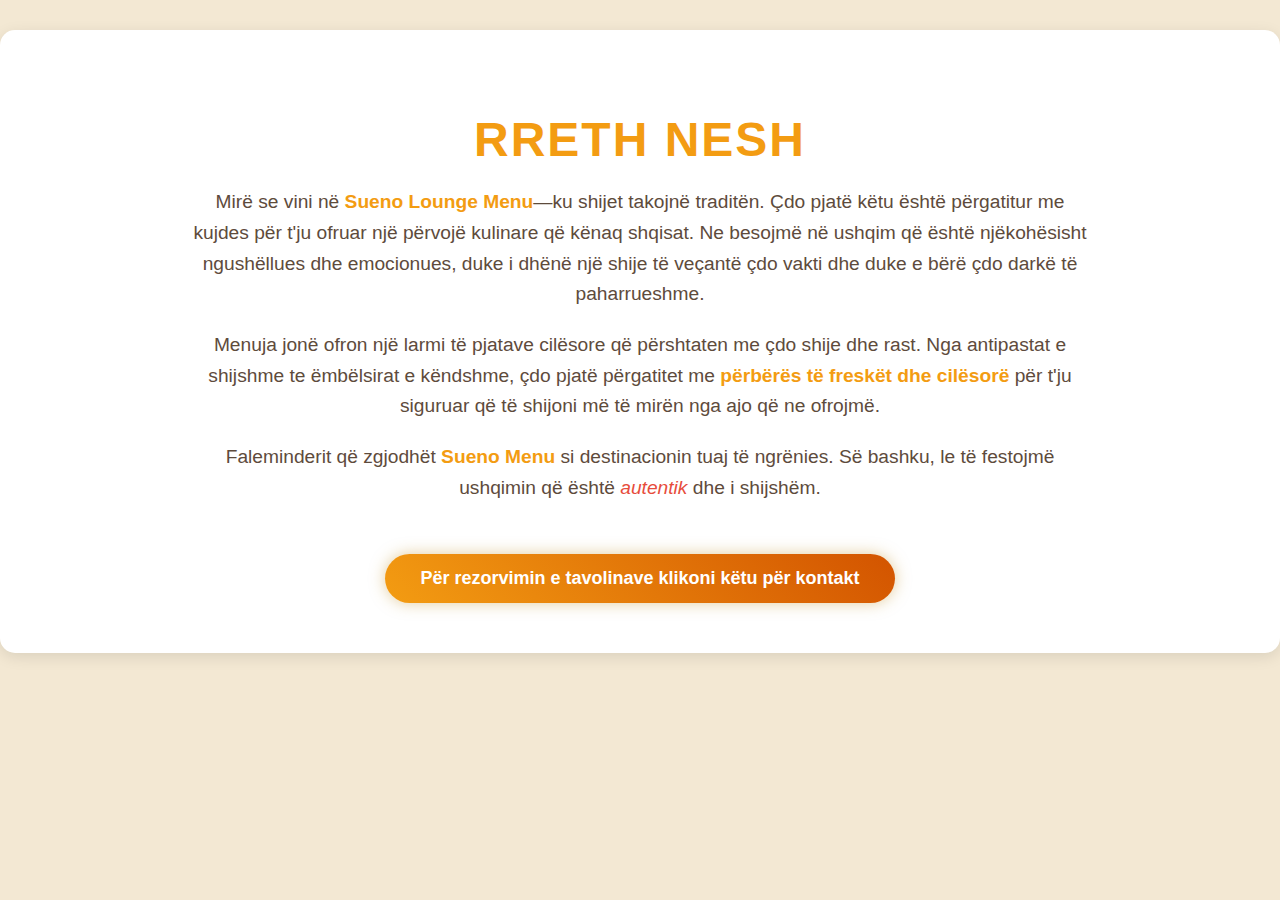
<file: aboutus.html>
<!DOCTYPE html>
<html lang="en">
<head>
  <meta charset="UTF-8">
  <meta name="viewport" content="width=device-width, initial-scale=1.0">
  <title>Rreth Nesh - Restaurant Sueno</title>
  <link rel="stylesheet" href="aboutus.css">
</head>
<body>

<div class="about-container">
  <h1>Rreth Nesh</h1>
  <p>Mirë se vini në <span class="highlight">Sueno Lounge Menu</span>—ku shijet takojnë traditën. Çdo pjatë këtu është përgatitur me kujdes për t'ju ofruar një përvojë kulinare që kënaq shqisat. Ne besojmë në ushqim që është njëkohësisht ngushëllues dhe emocionues, duke i dhënë një shije të veçantë çdo vakti dhe duke e bërë çdo darkë të paharrueshme.</p>
  <p>Menuja jonë ofron një larmi të pjatave cilësore që përshtaten me çdo shije dhe rast. Nga antipastat e shijshme te ëmbëlsirat e këndshme, çdo pjatë përgatitet me <span class="highlight">përbërës të freskët dhe cilësorë</span> për t'ju siguruar që të shijoni më të mirën nga ajo që ne ofrojmë.</p>
  <p>Faleminderit që zgjodhët <span class="highlight">Sueno Menu</span> si destinacionin tuaj të ngrënies. Së bashku, le të festojmë ushqimin që është <em>autentik</em> dhe i shijshëm.</p>
  <a href="contact.html" class="about-button"> Për rezorvimin e tavolinave klikoni këtu për kontakt</a>
</div>

</body>
</html>
</file>
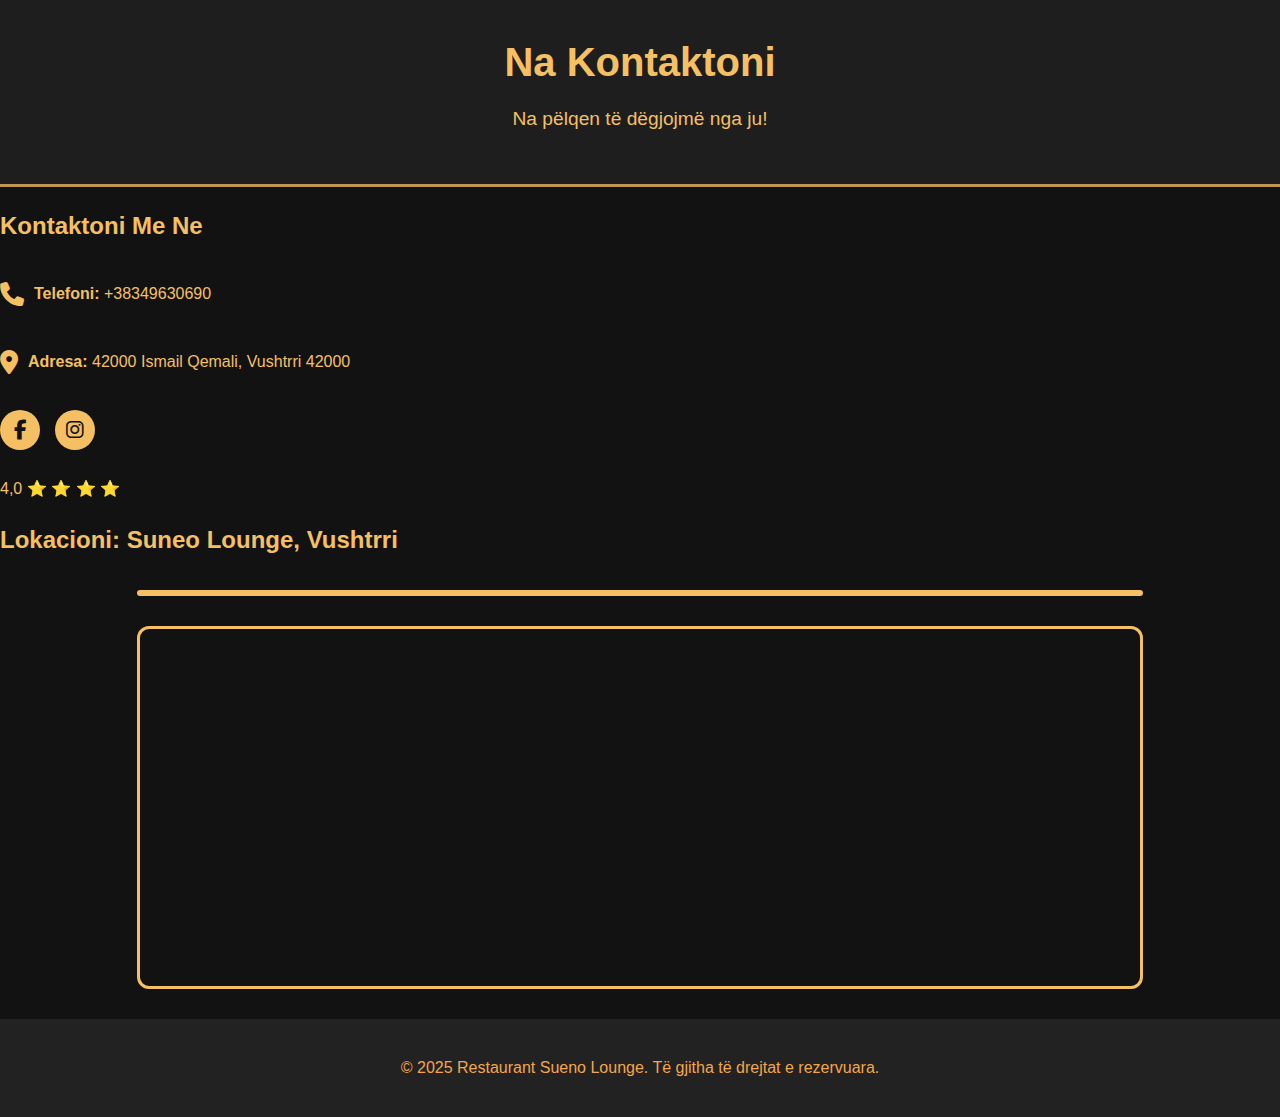
<file: contact.html>
<!DOCTYPE html>
<html lang="en">
<head>
    <meta charset="UTF-8">
    <meta name="viewport" content="width=device-width, initial-scale=1.0">
    <title>Na Kontaktoni - Restaurant Sueno</title>
    <link rel="stylesheet" href="contact.css">
    <link rel="stylesheet" href="https://cdnjs.cloudflare.com/ajax/libs/font-awesome/6.4.2/css/all.min.css">

   
</head>
<body>
    <header>
        <h1>Na Kontaktoni</h1>
        <p>Na pëlqen të dëgjojmë nga ju!</p>
    </header>

    <div class="contact-container">
        <div class="contact-info">
            <h2>Kontaktoni Me Ne</h2>
            
            <div class="info-item">
                <i class="fas fa-phone"></i>
                <p><strong>Telefoni:</strong> +38349630690</p>
            </div>
          
            <div class="info-item">
                <i class="fas fa-map-marker-alt"></i>
                <p><strong>Adresa:</strong> 42000 Ismail Qemali, Vushtrri 42000</p>
            </div>
            <div class="social-links">
                
                    
                    <div class="social-icons">
                        <a href="https://www.facebook.com/p/SUENO-Lounge-100043655847086/"><i class="fab fa-facebook-f"></i></a>
                        <a href="http://instagram.com/sueno_lounge_/"><i class="fab fa-instagram"></i></a>
                        
                    </div><br>
                    4,0 ⭐ ⭐ ⭐ ⭐
            </div>
          
        </div>
        <div class="map">
        <h2>Lokacioni:  Suneo Lounge, Vushtrri</h2>
    <div class="map-container">
        <div class="road horizontal"></div>
        <div class="road vertical"></div>
        <div class="marker"></div>
    </div>

</div>
<div class="map-container">
    <iframe
        src="https://www.google.com/maps/embed?pb=!1m18!1m12!1m3!1d2944.117551616548!2d20.967426215463158!3d42.823957979159796!2m3!1f0!2f0!3f0!3m2!1i1024!2i768!4f13.1!3m3!1m2!1s0x13535c0c5192930b%3A0x97ed90b96b5b2430!2sSUENO%20Lounge!5e0!3m2!1sen!2s!4v1712424708005!5m2!1sen!2s"
        width="100%" height="350" style="border:0;" allowfullscreen="" loading="lazy"
        referrerpolicy="no-referrer-when-downgrade"></iframe>
</div>

    <footer>
        <p>© 2025 Restaurant Sueno Lounge. Të gjitha të drejtat e rezervuara.</p>
    </footer>
</body>
</html>
</file>
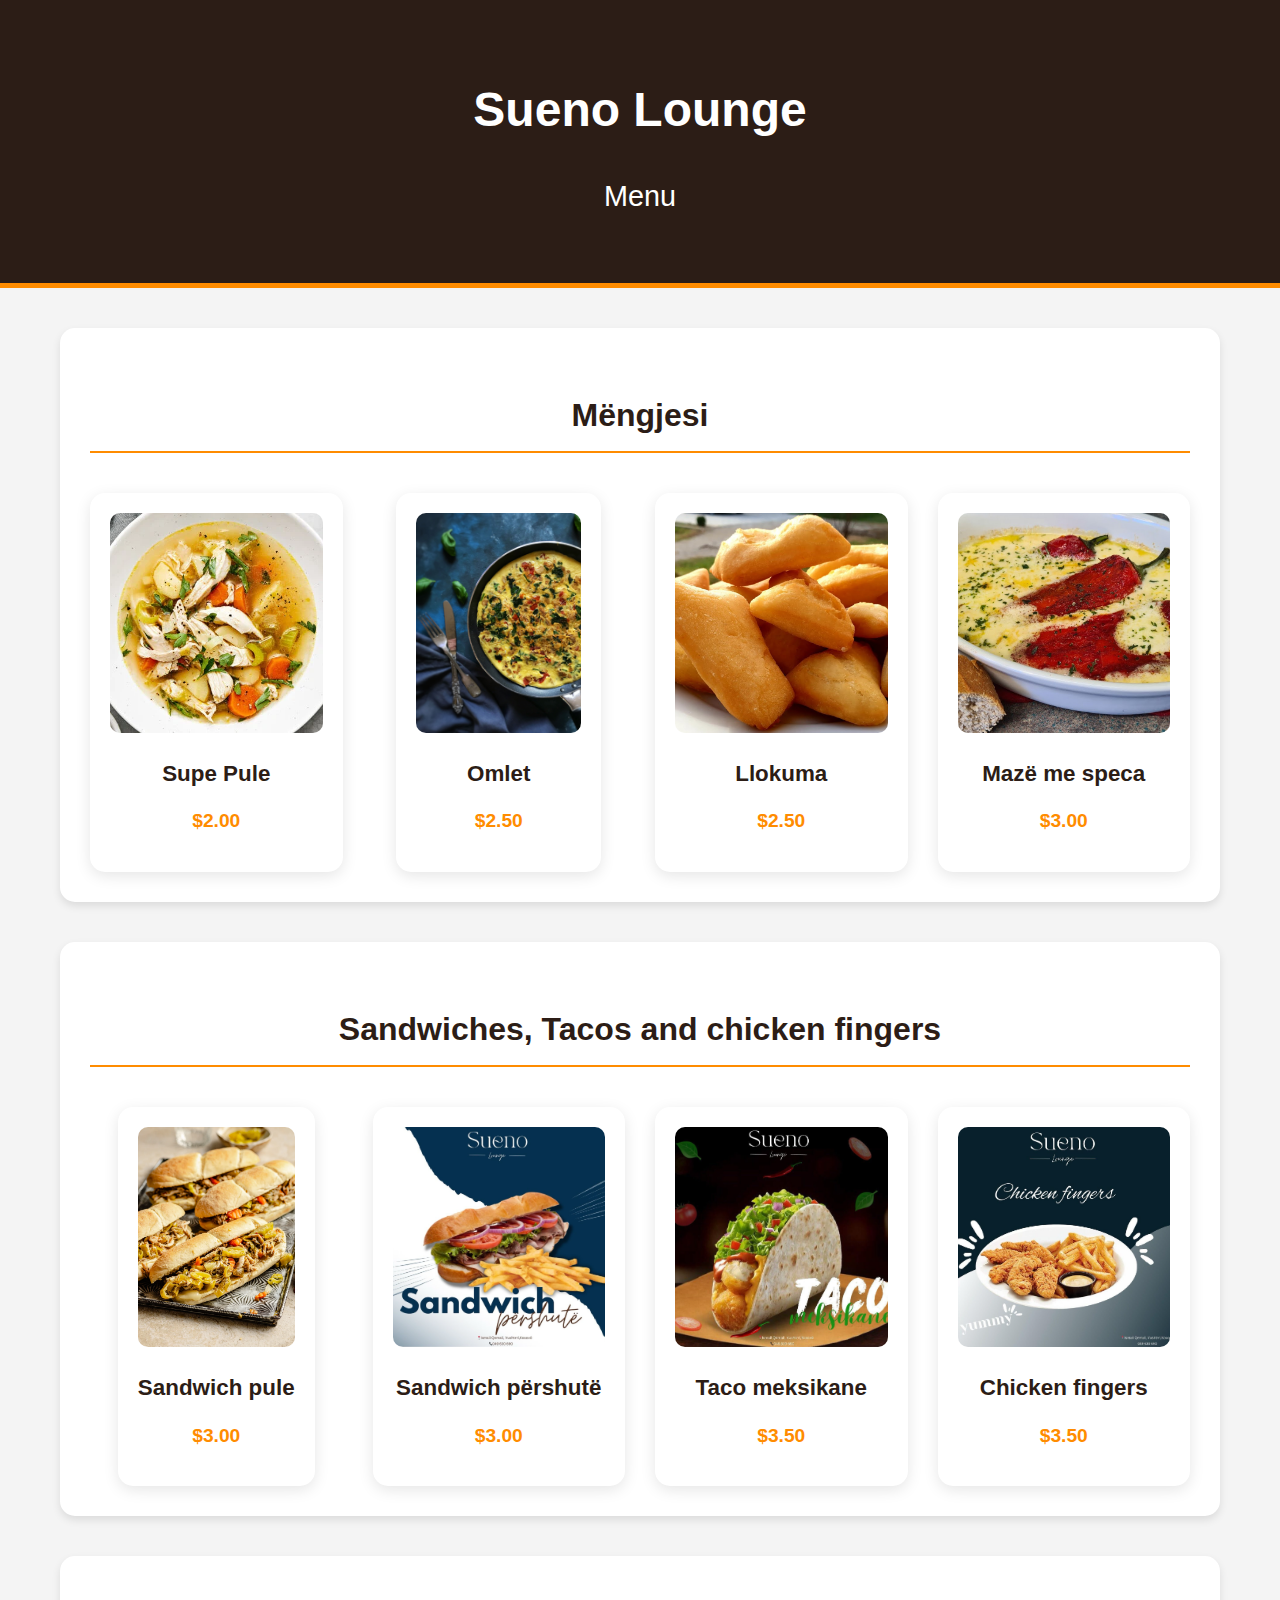
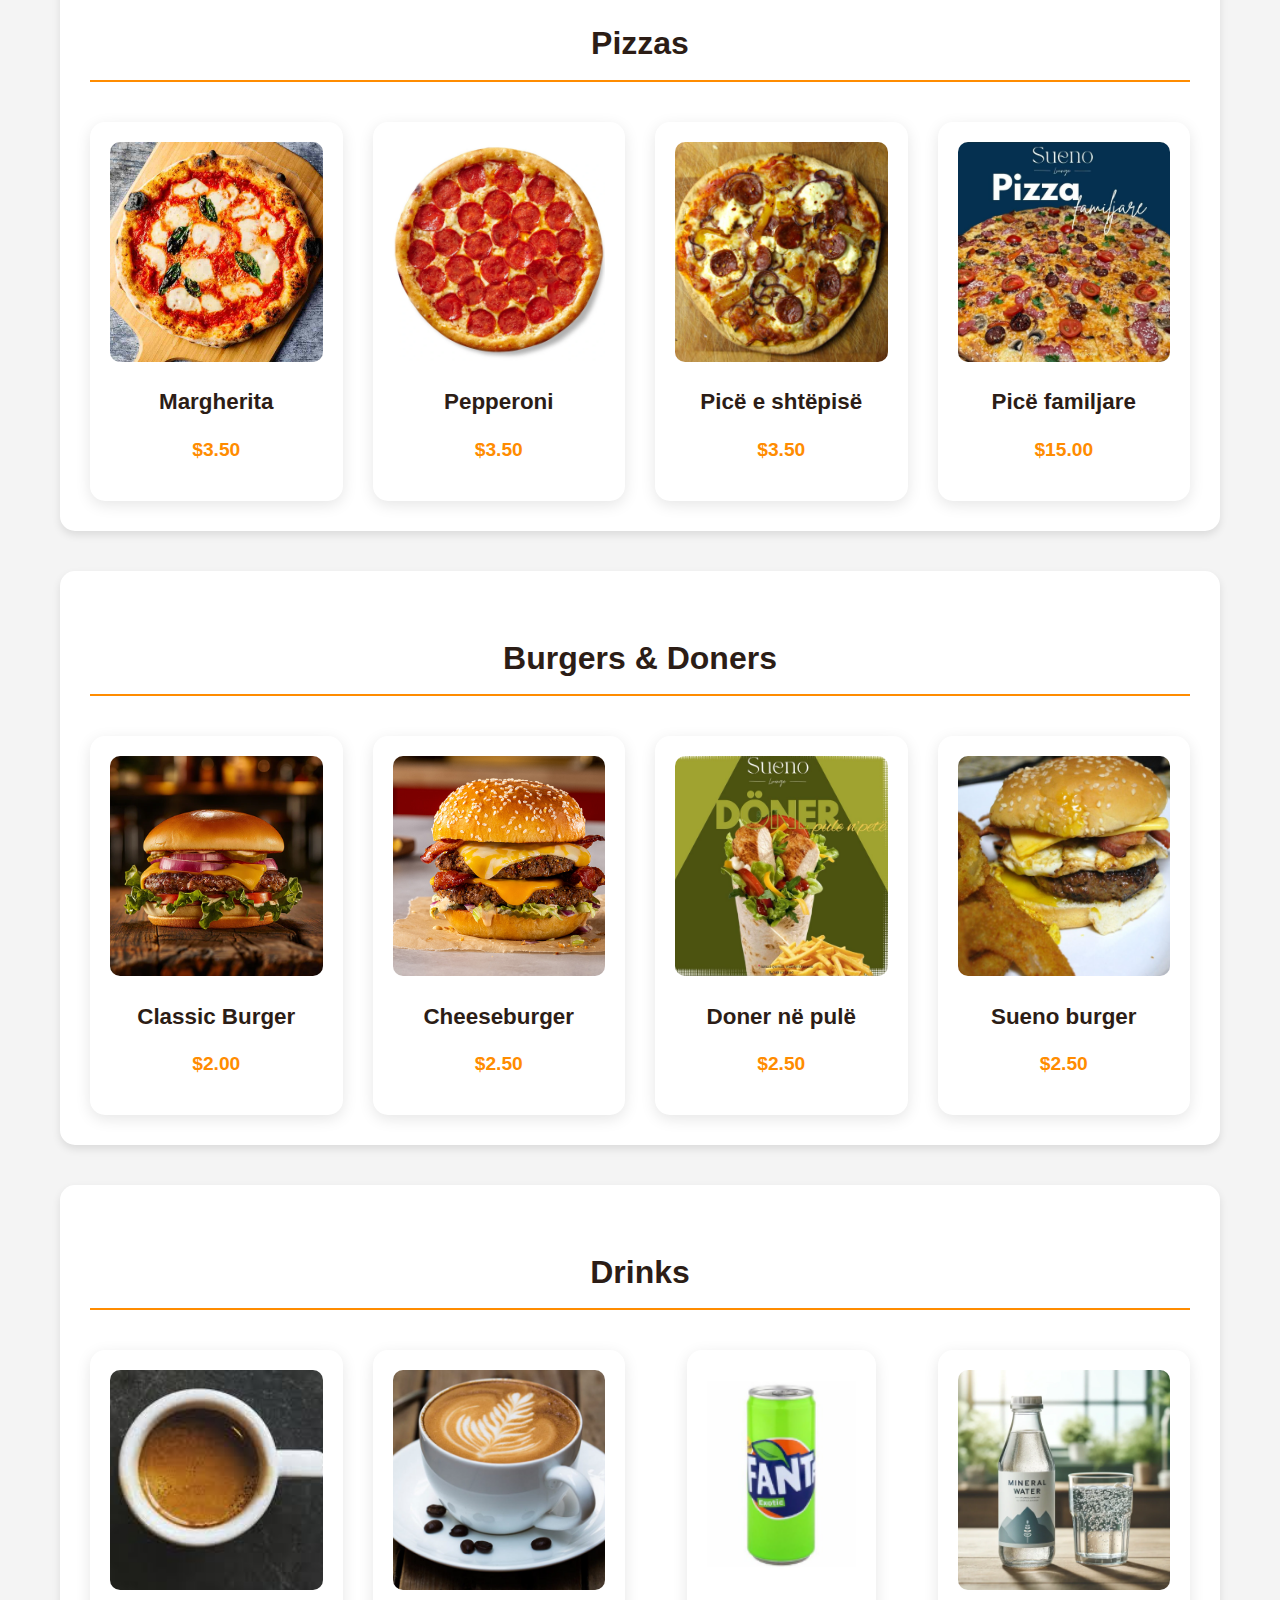
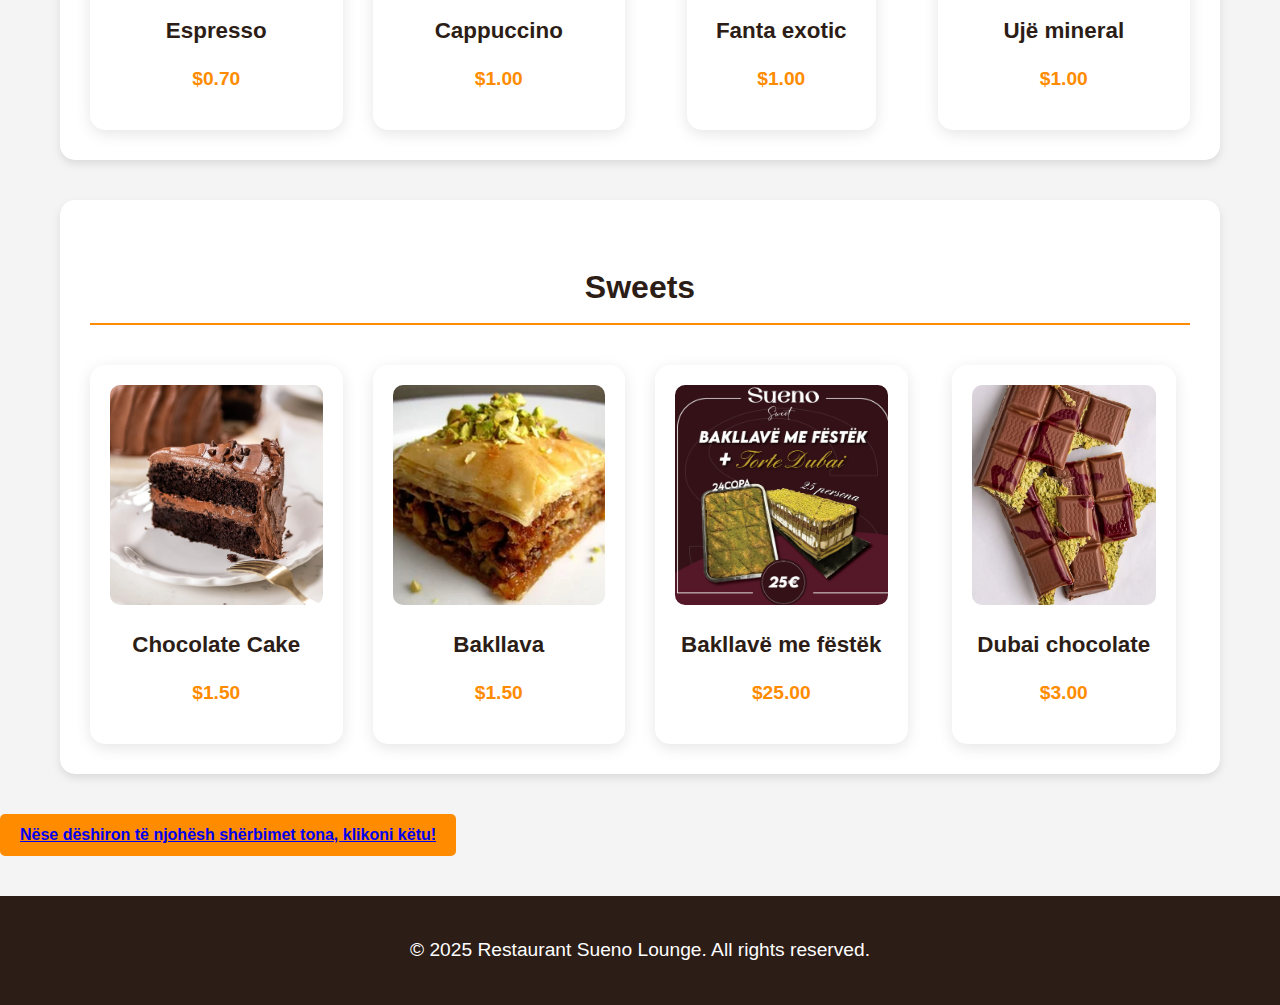
<file: menu.html>
<!DOCTYPE html>
<html lang="en">

<head>
    <meta charset="UTF-8">
    <meta name="viewport" content="width=device-width, initial-scale=1.0">
    <title>Restaurant Sueno Menu</title>
    <link rel="stylesheet" href="menu.css">
</head>

<body>
    <header>
        <h1> Sueno Lounge</h1>
        <h2>Menu</h2>
    </header>

    <!-- Breakfast Section -->
    <div class="menu-section">
        <h3>Mëngjesi</h3>
        <div class="menu-items">
            <div class="menu-item">
                <img src="supe pule.webp" alt="Supe Pule">
                <h4>Supe Pule</h4>
                <span>$2.00</span>
            </div>
            <div class="menu-item">
                <img src="omlet mix.jpg" alt="Omlet">
                <h4>Omlet</h4>
                <span>$2.50</span>
            </div>
            <div class="menu-item">
                <img src="Llokuma.jpg" alt="Llokuma">
                <h4>Llokuma</h4>
                <span>$2.50</span>
            </div>
            <div class="menu-item">
                <img src="Mazë me speca.jpg" alt="Mazë me speca">
                <h4>Mazë me speca</h4>
                <span>$3.00</span>
            </div>
        </div>
    </div>

    <!-- Sandwiches Section -->
    <div class="menu-section">
        <h3>Sandwiches, Tacos and chicken fingers</h3>
        <div class="menu-items">
            <div class="menu-item">
                <img src="chicken sandwich.webp" alt="Sandwich pule">
                <h4>Sandwich pule</h4>
                <span>$3.00</span>
            </div>
            <div class="menu-item">
                <img src="Sandwich përshutë.PNG" alt="Sandwich përshutë">
                <h4>Sandwich përshutë</h4>
                <span>$3.00</span>
            </div>
            <div class="menu-item">
                <img src="Taco meksikane.jpg" alt="Tako meksikane">
                <h4>Taco meksikane</h4>
                <span>$3.50</span>
            </div>
            <div class="menu-item">
                <img src="Chicken Fingers.PNG" alt="Chicken fingers">
                <h4>Chicken fingers</h4>
                <span>$3.50</span>
            </div>
        </div>
    </div>

    <!-- Pizzas Section -->
    <div class="menu-section">
        <h3>Pizzas</h3>
        <div class="menu-items">
            <div class="menu-item">
                <img src="margarita pica.jpg" alt="Margherita">
                <h4>Margherita</h4>
                <span>$3.50</span>
            </div>
            <div class="menu-item">
                <img src="Picë pepperoni.webp" alt="Pepperoni">
                <h4>Pepperoni</h4>
                <span>$3.50</span>
            </div>
            <div class="menu-item">
                <img src="Picë e shtëpisë.PNG" alt="Veggie Pizza">
                <h4>Picë e shtëpisë</h4>
                <span>$3.50</span>
            </div>
            <div class="menu-item">
                <img src="Picë familjare.jpg" alt="Picë familjare">
                <h4>Picë familjare</h4>
                <span>$15.00</span>
            </div>
        </div>
    </div>

    <!-- Burgers & Doners Section -->
    <div class="menu-section">
        <h3>Burgers & Doners</h3>
        <div class="menu-items">
            <div class="menu-item">
                <img src="classic burger.webp" alt="Classic Burger">
                <h4>Classic Burger</h4>
                <span>$2.00</span>
            </div>
            <div class="menu-item">
                <img src="cheeseburger.jpg" alt="Cheeseburger">
                <h4>Cheeseburger</h4>
                <span>$2.50</span>
            </div>
            <div class="menu-item">
                <img src="Doner në pulë.PNG" alt="Doner në pulë">
                <h4>Doner në pulë</h4>
                <span>$2.50</span>
            </div>
            <div class="menu-item">
                <img src="Sueno burger.jpg" alt="Sueno burger">
                <h4>Sueno burger</h4>
                <span>$2.50</span>
            </div>
        </div>
    </div>

    <div class="menu-section">
        <h3>Drinks</h3>
        <div class="menu-items">
            <div class="menu-item">
                <img src="espresso.jpg" alt="Espresso">
                <h4>Espresso</h4>
                <span>$0.70</span>
            </div>
            <div class="menu-item">
                <img src="cappucchino.jpg" alt="Cappuccino">
                <h4>Cappuccino</h4>
                <span>$1.00</span>
            </div>
            <div class="menu-item">
                <img src="Fanta exotic.jpg" alt="Fanta exotic">
                <h4>Fanta exotic</h4>
                <span>$1.00</span>
            </div>
            <div class="menu-item">
                <img src="mineral-water.jpg" alt="Ujë mineral">
                <h4>Ujë mineral</h4>
                <span>$1.00</span>
            </div>
        </div>
    </div>

    <!-- Sweets Section -->
    <div class="menu-section">
        <h3>Sweets</h3>
        <div class="menu-items">
            <div class="menu-item">
                <img src="chocolate-cake.jpg" alt="Chocolate Cake">
                <h4>Chocolate Cake</h4>
                <span>$1.50</span>
            </div>
            <div class="menu-item">
                <img src="baklava.jpg" alt="Bakllava">
                <h4>Bakllava</h4>
                <span>$1.50</span>
            </div>
            <div class="menu-item">
                <img src="Bakllavë me fëstëk.PNG" alt="Bakllavë me fëstëk">
                <h4>Bakllavë me fëstëk</h4>
                <span>$25.00</span>
            </div>
            <div class="menu-item">
                <img src="Dubai chocolate.jpg" alt="Dubai chocolate">
                <h4>Dubai chocolate</h4>
                <span>$3.00</span>
            </div>
        </div>
    </div>

    <div class="services">
        <button><a href="services.html" class="button-link">Nëse dëshiron të njohësh shërbimet tona, klikoni
                këtu!</a></button>
    </div>
    <footer class="footer">
        <p>&copy; 2025 Restaurant Sueno Lounge. All rights reserved.</p>
    </footer>
</body>

</html>
</file>
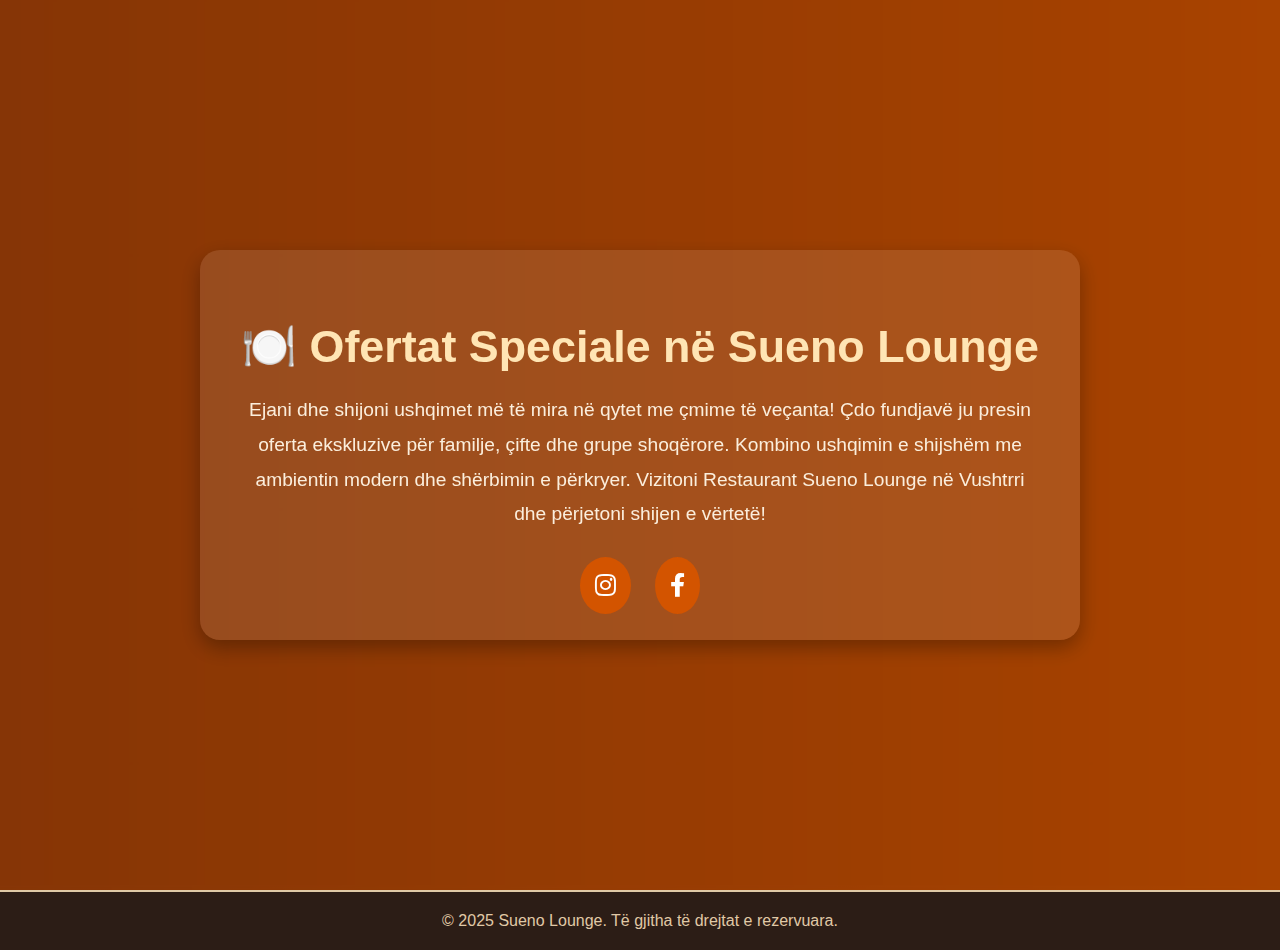
<file: oferta.html>
<!DOCTYPE html>
<html lang="sq">
<head>
    <meta charset="UTF-8">
    <meta name="viewport" content="width=device-width, initial-scale=1.0">
    <title>Ofertat - Restaurant Sueno</title>
    <link rel="stylesheet" href="oferta.css">
    <link href="https://cdnjs.cloudflare.com/ajax/libs/font-awesome/6.0.0/css/all.min.css" rel="stylesheet">
</head>
<body>

    <section class="hero">
        <div class="oferta-container">
            <h1>🍽️ Ofertat Speciale në Sueno Lounge</h1>
            <p>
                Ejani dhe shijoni ushqimet më të mira në qytet me çmime të veçanta!
                Çdo fundjavë ju presin oferta ekskluzive për familje, çifte dhe grupe shoqërore.
                Kombino ushqimin e shijshëm me ambientin modern dhe shërbimin e përkryer.
                Vizitoni Restaurant Sueno Lounge në Vushtrri dhe përjetoni shijen e vërtetë!
            </p>

            <div class="social-icons">
                <a href="http://instagram.com/sueno_lounge_/" target="_blank"><i class="fab fa-instagram"></i></a>
                <a href="https://www.facebook.com/p/SUENO-Lounge-100043655847086/" target="_blank"><i class="fab fa-facebook-f"></i></a>
            </div>
        </div>
    </section>

    <footer>
        &copy; 2025 Sueno Lounge. Të gjitha të drejtat e rezervuara.
    </footer>

</body>
</html>
</file>
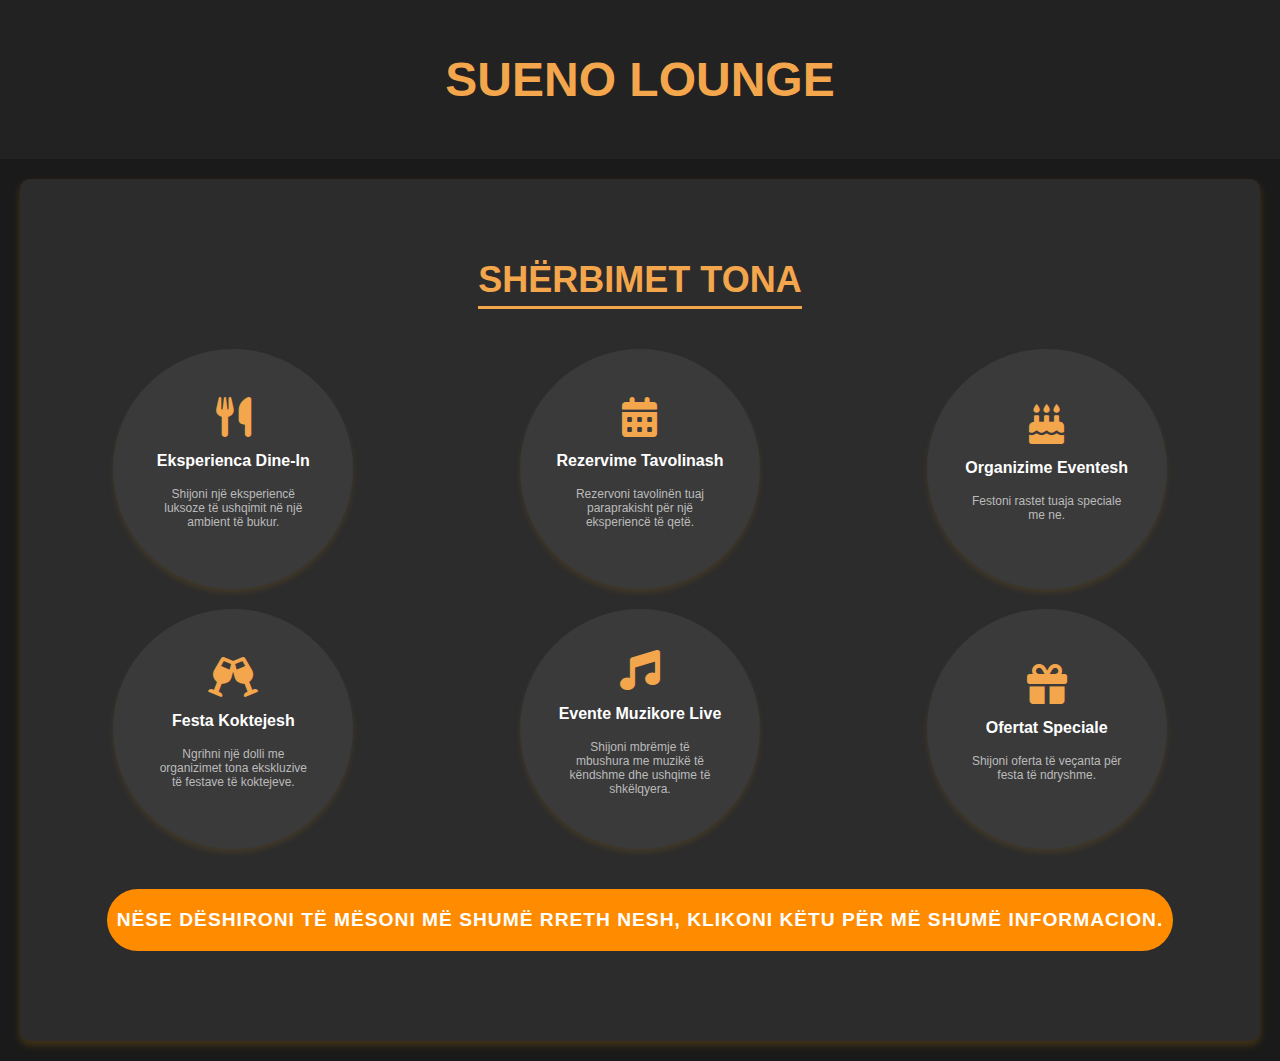
<file: services.html>
<!DOCTYPE html>
<html lang="sq">
<head>
    <meta charset="UTF-8">
    <meta name="viewport" content="width=device-width, initial-scale=1.0">
    <title>Shërbimet Tona - Restaurant Sueno</title>
    <link rel="stylesheet" href="services.css">
    <link rel="stylesheet" href="https://cdnjs.cloudflare.com/ajax/libs/font-awesome/6.0.0/css/all.min.css">
</head>
<body>
    <header>
        <h1> Sueno Lounge</h1>
      
    </header>

    <main>
        <section class="services">
            <h2>Shërbimet Tona</h2>
            <div class="services-container">
                <div class="service-item">
                    <i class="fas fa-utensils"></i>
                    <h3>Eksperienca Dine-In</h3>
                    <p>Shijoni një eksperiencë luksoze të ushqimit në një ambient të bukur.</p>
                </div>
               
                <div class="service-item">
                    <i class="fas fa-calendar-alt"></i>
                    <h3>Rezervime Tavolinash</h3>
                    <p>Rezervoni tavolinën tuaj paraprakisht për një eksperiencë të qetë.</p>
                </div>
                <div class="service-item">
                    <i class="fas fa-birthday-cake"></i>
                    <h3>Organizime Eventesh</h3>
                    <p>Festoni rastet tuaja speciale me ne.</p>
                </div>
                <div class="service-item">
                    <i class="fas fa-glass-cheers"></i>
                    <h3>Festa Koktejesh</h3>
                    <p>Ngrihni një dolli me organizimet tona ekskluzive të festave të koktejeve.</p>
                </div>
                <div class="service-item">
                    <i class="fas fa-music"></i>
                    <h3>Evente Muzikore Live</h3>
                    <p>Shijoni mbrëmje të mbushura me muzikë të këndshme dhe ushqime të shkëlqyera.</p>
                </div>

                <div class="service-item">
                    <i class="fas fa-gift"></i>
                    <h3>Ofertat Speciale</h3>
                    <p>Shijoni oferta të veçanta për festa të ndryshme.</p>
                </div>
            </div>
            <div class="aboutus">
                <button><a href="aboutus.html" class="button-link">Nëse dëshironi të mësoni më shumë rreth nesh, klikoni këtu për më shumë informacion.</a></button>
            </div>
          
        </section>
    

    
</body>
</html>
</file>
<file: aboutus.css>
/* General Styles */
body {
  font-family: 'Roboto', sans-serif;
  background-color: #f3e8d3;
  margin: 0;
  padding: 0;
  color: #524337;
}

/* About Container */
.about-container {
  padding: 50px 10%;
  text-align: center;
  background-color: #ffffff; /* White background for content */
  box-shadow: 0 4px 15px rgba(0, 0, 0, 0.1);
  border-radius: 15px;
  margin: 30px auto;
  max-width: 1100px;
  transition: transform 0.3s ease-in-out;
}

.about-container:hover {
  transform: translateY(-10px);
}

/* Title Styling */
h1 {
  font-size: 3em;
  font-weight: 700;
  margin-bottom: 20px;
  color: #f39c12; /* Golden-yellow for title */
  letter-spacing: 2px;
  text-transform: uppercase;
}

/* Paragraph Styling */
p {
  font-size: 1.2em;
  line-height: 1.6;
  color: #5e4b3c;
  margin-bottom: 20px;
  max-width: 900px;
  margin-left: auto;
  margin-right: auto;
}

/* Highlight Text */
.highlight {
  color: #f39c12; /* Highlight text in golden-yellow */
  font-weight: bold;
}

/* Emphasized Text */
em {
  font-style: italic;
  color: #e74c3c; /* Red for emphasis */
}

/* About Button */
.about-button {
  display: inline-block;
  background: linear-gradient(45deg, #f39c12, #d35400);
  color: white;
  padding: 14px 35px;
  font-size: 18px;
  text-decoration: none;
  border-radius: 50px;
  font-weight: bold;
  transition: 0.3s;
  box-shadow: 0px 0px 15px rgba(200, 155, 60, 0.5);
  margin-top: 30px;
}

.about-button:hover {
  transform: scale(1.1);
  box-shadow: 0px 0px 25px rgba(200, 155, 60, 0.8);
}

/* Responsive Design */
@media (max-width: 768px) {
  .about-container {
      padding: 20px 5%;
  }

  h1 {
      font-size: 2.2em;
  }

  p {
      font-size: 1.1em;
  }

  .about-button {
      font-size: 16px;
      padding: 12px 25px;
  }
}


@media (max-width: 768px) {
  .about-container {
    padding: 30px 6%;
  }

  .about-button {
    padding: 12px 25px;
  }
}

/* Small Mobile Screens */
@media (max-width: 480px) {
  .about-container {
    padding: 20px 4%;
    margin: 20px 10px;
  }

  h1 {
    font-size: 1.8em;
  }

  p {
    font-size: 1em;
  }

  .about-button {
    width: 100%;
    padding: 12px 0;
    font-size: 1em;
  }
}
</file>
<file: contact.css>
body {
    font-family: 'Poppins', sans-serif;
    margin: 0;
    padding: 0;
    background-color: #121212;
    color: #f5c063;
    line-height: 1.6;
}

header {
    text-align: center;
    background: #1e1e1e;
    color: #f5c063;
    padding: 30px 20px;
    border-bottom: 3px solid #c29753;
}

header h1 {
    font-size: 2.5em;
    margin: 0;
}

header p {
    font-size: 1.2em;
    margin-top: 10px;
}
                   



.info-item {
    display: flex;
    align-items: center;
    margin: 10px 0;
}

.info-item i {
    font-size: 1.5em;
    color: #f5c063;
    margin-right: 10px;
}

.social-links {
    margin-top: 20px;
}

.social-links h3 {
    margin-bottom: 10px;
}

.social-icons {
    display: flex;
    justify-content: flex-start;
    gap: 15px;
}

.social-icons a {
    display: flex;
    align-items: center;
    justify-content: center;
    width: 40px;
    height: 40px;
    background-color: #f5c063;
    color: #121212;
    border-radius: 50%;
    font-size: 20px;
    text-decoration: none;
    transition: background-color 0.3s, transform 0.3s;
}

.social-icons a:hover {
    background-color: #c29753;
    transform: scale(1.1);
}

.contact-form {
    flex: 1 1 45%;
    background: #1e1e1e;
    border-radius: 10px;
    padding: 20px;
    box-shadow: 0 4px 8px rgba(255, 193, 7, 0.2);
}

.contact-form h2 {
    margin-bottom: 15px;
    color: #f5c063;
}

.contact-form label {
    display: block;
    margin: 10px 0 5px;
    font-weight: bold;
}

.contact-form input, .contact-form textarea {
    width: 100%;
    padding: 10px;
    margin-bottom: 20px;
    border: 1px solid #f5c063;
    border-radius: 5px;
    background: #121212;
    color: #f5c063;
}

.contact-form button {
    width: 100%;
    padding: 10px;
    background-color: #f5c063;
    color: #121212;
    border: none;
    border-radius: 5px;
    font-size: 1em;
    cursor: pointer;
    transition: background-color 0.3s ease, transform 0.2s;
}

.contact-form button:hover {
    background-color: #c29753;
    transform: scale(1.05);
}

.map-container {
    width: 100%;
    max-width: 1000px;
    margin: 30px auto;
    border: 3px solid #f5c063;
    border-radius: 12px;
    overflow: hidden;
}



footer {
    background-color: #222;
    color: #f4a64c;
    text-align: center;
    padding: 20px;
    margin-top: 20px;
}

/* Responsive Design */
@media (max-width: 768px) {
    .info-item {
        flex-direction: column;
        align-items: flex-start;
    }

    .social-icons {
        justify-content: center;
    }

    .contact-form {
        width: 95%;
    }

    .map-container {
        width: 95%;
    }
}

@media (max-width: 480px) {
    header {
        padding: 20px 10px;
    }

    header h1 {
        font-size: 1.8em;
    }

    header p {
        font-size: 1em;
    }

    .contact-form input,
    .contact-form textarea {
        font-size: 0.95em;
    }

    .contact-form button {
        font-size: 0.95em;
    }

    .social-icons {
        gap: 10px;
    }
}
</file>
<file: menu.css>
/* General Styles */
body {
    font-family: 'Segoe UI', Tahoma, Geneva, Verdana, sans-serif;
    background-color: #f4f4f4;
    margin: 0;
    padding: 0;
    color: #333;
    line-height: 1.6;
}

/* Header */
header {
    background-color: #2c1d16;  /* Updated color */
    color: #fff;
    text-align: center;
    padding: 40px 20px;
    border-bottom: 5px solid #ff8c00;
}

h1 {
    font-size: 3em;
    margin-bottom: 20px;
}

h2 {
    font-size: 1.8em;
    font-weight: lighter;
}

/* Menu Sections */
.menu-section {
    width: 90%;
    max-width: 1100px;
    margin: 40px auto;
    background: #fff;
    padding: 30px;
    border-radius: 15px;
    box-shadow: 0 4px 8px rgba(0, 0, 0, 0.1);
}

h3 {
    text-align: center;
    color: #2c1d16;  /* Updated color */
    font-size: 2em;
    margin-bottom: 20px;
    border-bottom: 2px solid #ff8c00;
    padding-bottom: 10px;
}

/* Menu Items */
.menu-items {
    display: grid;
    grid-template-columns: repeat(auto-fill, minmax(250px, 1fr));
    gap: 30px;
    justify-items: center;
    padding-top: 20px;
}

.menu-item {
    background: #fff;
    border-radius: 15px;
    padding: 20px;
    text-align: center;
    box-shadow: 0 4px 15px rgba(0, 0, 0, 0.1);
    transition: transform 0.3s ease, box-shadow 0.3s ease;
    overflow: hidden;
}

.menu-item:hover {
    transform: translateY(-10px);
    box-shadow: 0 12px 30px rgba(0, 0, 0, 0.2);
}

.menu-item img {
    width: 100%;
    height: 220px;
    object-fit: cover;
    border-radius: 10px;
    transition: transform 0.3s ease;
}

.menu-item img:hover {
    transform: scale(1.1);
}

.menu-item h4 {
    margin: 15px 0;
    color: #2c1d16;  /* Updated color */
    font-size: 1.4em;
    font-weight: bold;
}

.menu-item span {
    display: block;
    color: #ff8c00;  /* Accent color */
    font-weight: bold;
    margin-bottom: 15px;
    font-size: 1.2em;
}

button {
    background: #ff8c00;
    color: white;
    border: none;
    padding: 12px 20px;
    border-radius: 5px;
    cursor: pointer;
    transition: background-color 0.3s ease, transform 0.2s ease;
    font-size: 1em;
    font-weight: bold;
}

button:hover {
    background-color: #e07a00;
    transform: translateY(-3px);
}

button:active {
    background-color: #ff8c00;
    transform: translateY(2px);
}

/* Footer */
.footer {
    text-align: center;
    padding: 20px;
    background: #2c1d16;  /* Updated color */
    color: white;
    margin-top: 40px;
    font-size: 1.2em;
}


/* Responsive Design */
@media (max-width: 1024px) {
    h1 {
        font-size: 2.6em;
    }

    h2 {
        font-size: 1.6em;
    }

    .menu-items {
        grid-template-columns: repeat(auto-fill, minmax(240px, 1fr));
    }
}

@media (max-width: 768px) {
    h1 {
        font-size: 2.2em;
    }

    h2 {
        font-size: 1.4em;
    }

    h3 {
        font-size: 1.5em;
    }

    .menu-section {
        padding: 20px;
    }

    .menu-items {
        grid-template-columns: 1fr;
        gap: 20px;
    }

    .menu-item img {
        height: 200px;
    }
}

@media (max-width: 480px) {
    h1 {
        font-size: 1.8em;
    }

    h2 {
        font-size: 1.2em;
    }

    .menu-section {
        padding: 15px;
    }

    .menu-item img {
        height: 180px;
    }

    button, .services button {
        font-size: 0.9em;
        padding: 10px 16px;
    }
}
</file>
<file: oferta.css>
body {
    font-family: 'Segoe UI', sans-serif;
    background: linear-gradient(to right, #a84308, #d35400);
    color: #fff;
    margin: 0;
    padding: 0;
    text-align: center;
}

.hero {
    display: flex;
    justify-content: center;
    align-items: center;
    min-height: 90vh;
    padding: 40px 20px;
    background: rgba(0, 0, 0, 0.2);
    backdrop-filter: blur(2px);
}

.oferta-container {
    max-width: 800px;
    padding: 40px;
    background-color: rgba(255, 255, 255, 0.1);
    border-radius: 20px;
    box-shadow: 0 8px 20px rgba(0,0,0,0.3);
    animation: fadeInUp 1s ease;
}

.oferta-container h1 {
    font-size: 2.8em;
    margin-bottom: 20px;
    color: #ffe5b4;
}

.oferta-container p {
    font-size: 1.2em;
    line-height: 1.8;
    color: #fbeedc;
}

.social-icons {
    margin-top: 40px;
}

.social-icons a {
    text-decoration: none;
    color: #fff;
    background-color: #d35400;
    margin: 0 10px;
    padding: 15px;
    border-radius: 50%;
    font-size: 1.5em;
    transition: transform 0.3s, background-color 0.3s;
}

.social-icons a:hover {
    background-color: #e67e22;
    transform: scale(1.2);
}

footer {
    background: #2c1d16;
    padding: 20px;
    font-size: 1em;
    color: #e0c9a6;
    text-align: center;
    border-top: 2px solid #e0c9a6;
}

/* Animacion i thjeshtë */
@keyframes fadeInUp {
    0% {
        opacity: 0;
        transform: translateY(30px);
    }
    100% {
        opacity: 1;
        transform: translateY(0);
    }
}
</file>
<file: services.css>
body {
    font-family: 'Roboto', sans-serif;
    margin: 0;
    padding: 0;
    background-color: #1a1a1a;
    color: #fff;
}

header {
    background-color: #222;
    color: #f4a64c;
    text-align: center;
    padding: 20px;
    font-size: 24px;
    text-transform: uppercase;
    font-weight: bold;
}

.services {
    padding: 50px 20px;
    text-align: center;
    background-color: #2c2c2c;
    margin: 20px auto;
    max-width: 1200px;
    border-radius: 10px;
    box-shadow: 0 4px 8px rgba(255, 165, 0, 0.2);
}

.services h2 {
    font-size: 36px;
    color: #f4a64c;
    margin-bottom: 20px;
    text-transform: uppercase;
    border-bottom: 3px solid #f4a64c;
    display: inline-block;
    padding-bottom: 5px;
}

.services-container {
    display: grid;
    grid-template-columns: repeat(3, 1fr);
    gap: 20px;
    justify-items: center;
    align-items: center;
    padding-top: 20px;
}

.service-item {
    background-color: #3a3a3a;
    border-radius: 50%;
    width: 200px;
    height: 200px;
    display: flex;
    flex-direction: column;
    justify-content: center;
    align-items: center;
    box-shadow: 0 4px 6px rgba(255, 165, 0, 0.1);
    transition: transform 0.3s, background-color 0.3s;
    text-align: center;
    padding: 20px;
}

.service-item:hover {
    transform: translateY(-10px);
    background-color: #444;
    cursor: pointer;
}

.service-item i {
    font-size: 40px;
    color: #f4a64c;
    margin-bottom: 10px;
}

.service-item h3 {
    font-size: 16px;
    color: #fff;
    margin: 5px 0;
}

.service-item p {
    font-size: 12px;
    color: #bbb;
    text-align: center;
    max-width: 150px;
}

footer {
    background-color: #222;
    color: #f4a64c;
    text-align: center;
    padding: 20px;
    margin-top: 20px;
}

footer .social-icons {
    margin-top: 10px;
}

footer .social-icons a {
    display: inline-flex;
    align-items: center;
    justify-content: center;
    width: 40px;
    height: 40px;
    background-color: #f4a64c;
    color: #222;
    border-radius: 50%;
    margin: 0 10px;
    font-size: 18px;
    text-decoration: none;
    transition: background-color 0.3s, transform 0.3s;
}

footer .social-icons a:hover {
    background-color: #ffb366;
    transform: scale(1.1);
}

@media (max-width: 768px) {
    .services-container {
        grid-template-columns: repeat(2, 1fr);
    }

    .service-item {
        width: 180px;
        height: 180px;
    }
}

@media (max-width: 480px) {
    .services-container {
        grid-template-columns: 1fr;
    }

    .service-item {
        width: 160px;
        height: 160px;
    }
}





.aboutus{
    text-align: center;
    margin: 40px 0;
}

.aboutus button {
    background-color: #ff8c00;
    padding: 10px 10px;
    border: none;
    border-radius: 45px;
    font-size: 1.2em;
    font-weight: bold;
    cursor: pointer;
    transition: background-color 0.3s ease, transform 0.2s ease;
}

.aboutus button:hover {
    background-color: #e07a00;
    transform: translateY(-3px);
}

.aboutus button:active {
    background-color: #ff8c00;
    transform: translateY(2px);
}

.button-link {
    text-decoration: none;
    color: white;
    display: block;
    font-size: 1em;
    font-weight: bold;
    text-transform: uppercase;
    letter-spacing: 1px;
    padding: 10px 0;
    transition: color 0.3s ease;
}

.button-link:hover {
    color: #2c1d16;
}


/* Responsive Styles */
@media (max-width: 992px) {
    .services-container {
        grid-template-columns: repeat(2, 1fr);
    }

    .service-item {
        width: 180px;
        height: 180px;
    }

    .services h2 {
        font-size: clamp(24px, 5vw, 30px);
    }

    header {
        font-size: clamp(18px, 4vw, 20px);
    }
}

@media (max-width: 600px) {
    .services-container {
        grid-template-columns: 1fr;
    }

    .service-item {
        width: 160px;
        height: 160px;
    }

    .services {
        padding: 30px 10px;
    }

    .services h2 {
        font-size: clamp(22px, 5vw, 26px);
    }

    header {
        font-size: clamp(16px, 4vw, 18px);
        padding: 15px;
    }

    .aboutus {
        padding: 20px 10px;
        margin: 20px 0;
    }

    .aboutus button {
        font-size: 1em;
        padding: 8px 16px;
    }
}
</file>
